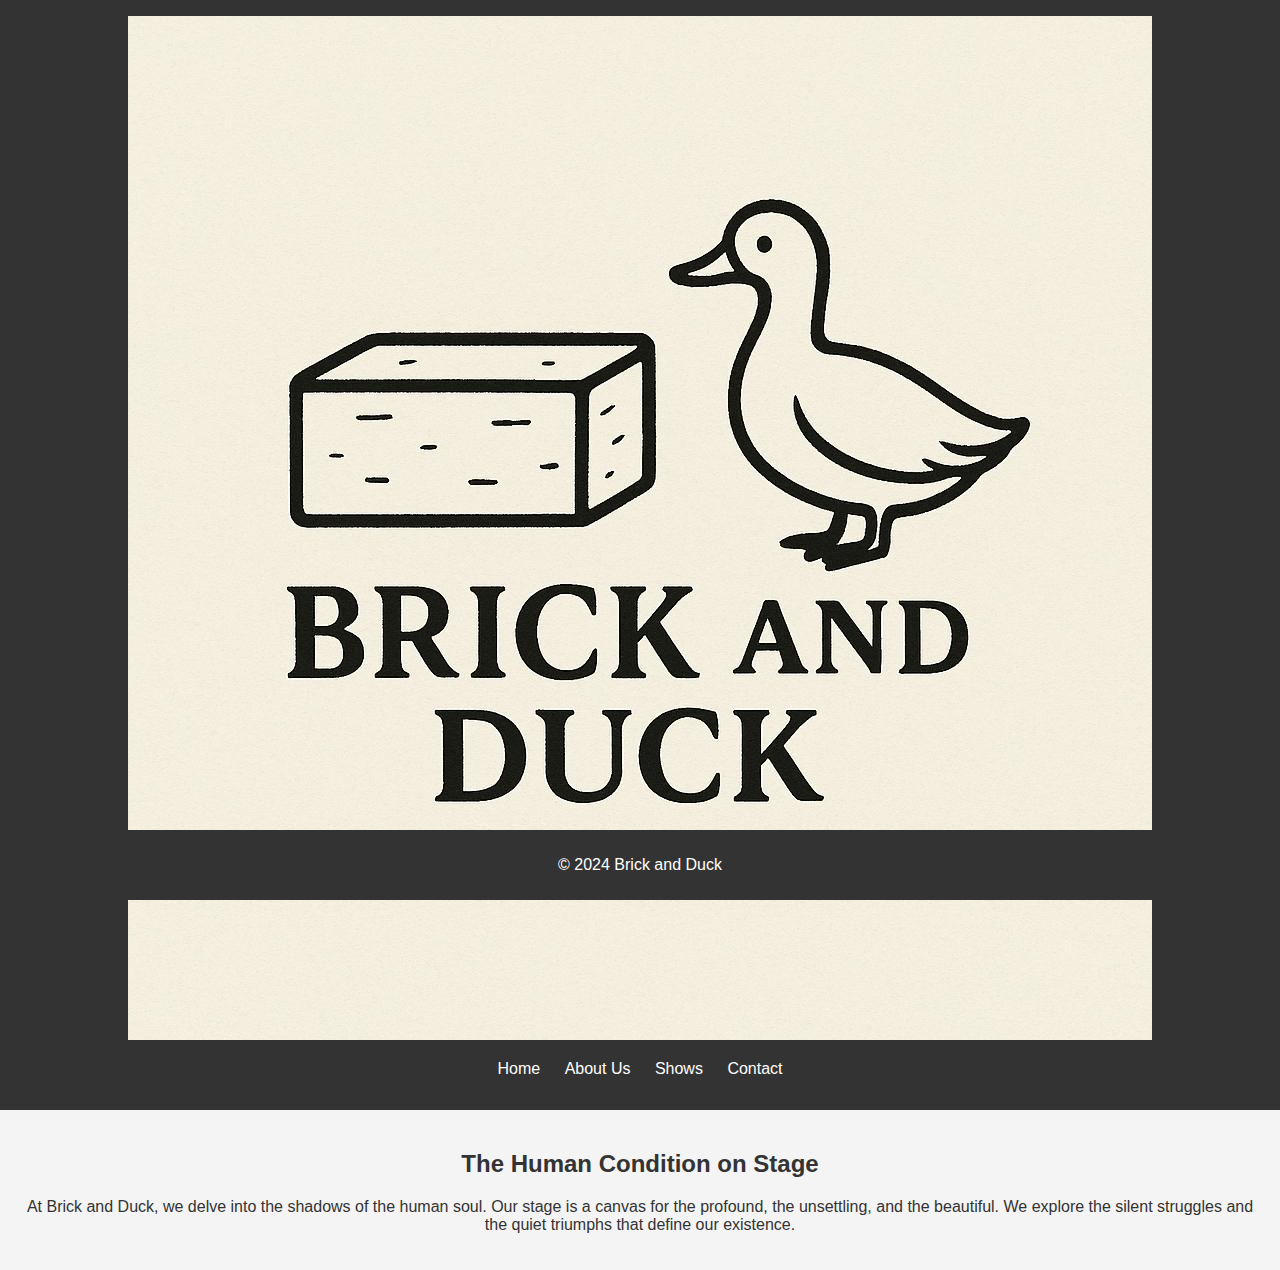
<file: index.html>
<!DOCTYPE html>
<html lang="en">
<head>
    <meta charset="UTF-8">
    <meta name="viewport" content="width=device-width, initial-scale=1.0">
    <title>Brick and Duck</title>
    <link rel="stylesheet" href="css/style.css">
</head>
<body>
    <header>
        <img src="images/logo.jpeg" alt="Brick and Duck Logo" id="logo">
        <nav>
            <ul>
                <li><a href="index.html">Home</a></li>
                <li><a href="about.html">About Us</a></li>
                <li><a href="shows.html">Shows</a></li>
                <li><a href="contact.html">Contact</a></li>
            </ul>
        </nav>
    </header>

    <main>
        <h2>The Human Condition on Stage</h2>
        <p>At Brick and Duck, we delve into the shadows of the human soul. Our stage is a canvas for the profound, the unsettling, and the beautiful. We explore the silent struggles and the quiet triumphs that define our existence.</p>
    </main>

    <footer>
        <p>&copy; 2024 Brick and Duck</p>
    </footer>
</body>
</html>
</file>
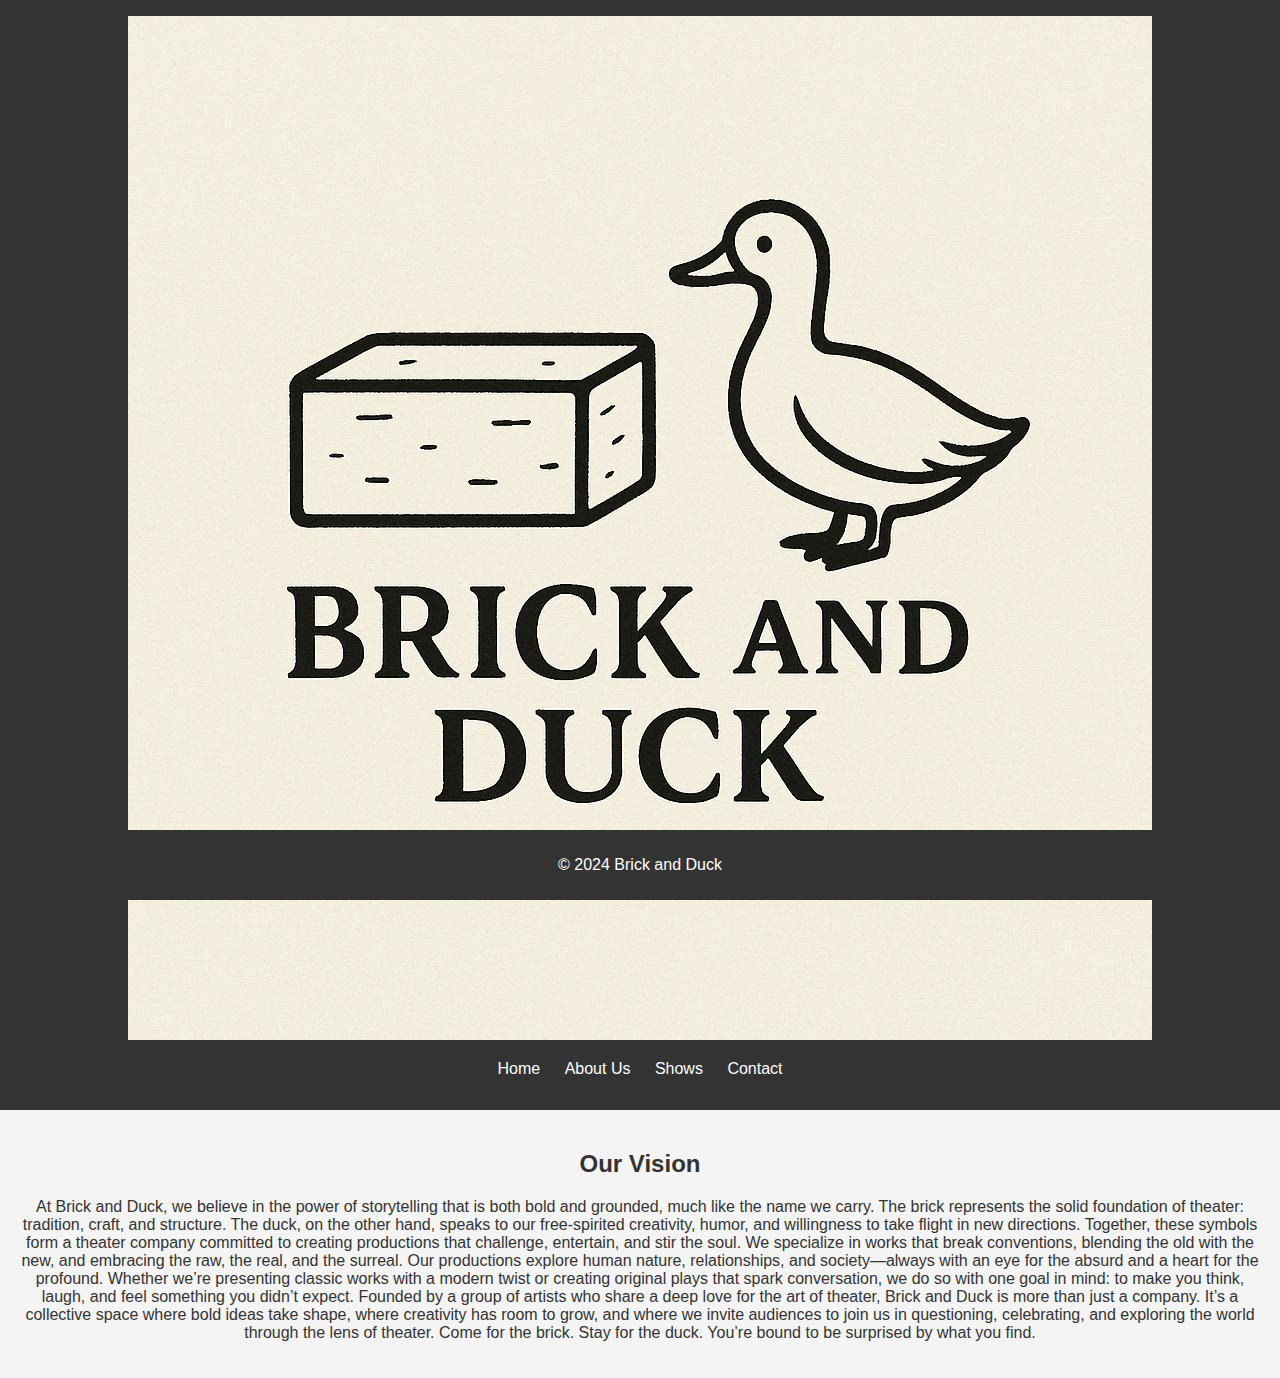
<file: about.html>
<!DOCTYPE html>
<html lang="en">
<head>
    <meta charset="UTF-8">
    <meta name="viewport" content="width=device-width, initial-scale=1.0">
    <title>About Us - Brick and Duck</title>
    <link rel="stylesheet" href="css/style.css">
</head>
<body>
    <header>
        <img src="images/logo.jpeg" alt="Brick and Duck Logo" id="logo">
        <nav>
            <ul>
                <li><a href="index.html">Home</a></li>
                <li><a href="about.html">About Us</a></li>
                <li><a href="shows.html">Shows</a></li>
                <li><a href="contact.html">Contact</a></li>
            </ul>
        </nav>
    </header>

    <main>
        <h2>Our Vision</h2>
        <p>At Brick and Duck, we believe in the power of storytelling that is both bold and grounded, much like the name we carry. The brick represents the solid foundation of theater: tradition, craft, and structure. The duck, on the other hand, speaks to our free-spirited creativity, humor, and willingness to take flight in new directions. Together, these symbols form a theater company committed to creating productions that challenge, entertain, and stir the soul.

We specialize in works that break conventions, blending the old with the new, and embracing the raw, the real, and the surreal. Our productions explore human nature, relationships, and society—always with an eye for the absurd and a heart for the profound. Whether we’re presenting classic works with a modern twist or creating original plays that spark conversation, we do so with one goal in mind: to make you think, laugh, and feel something you didn’t expect.

Founded by a group of artists who share a deep love for the art of theater, Brick and Duck is more than just a company. It’s a collective space where bold ideas take shape, where creativity has room to grow, and where we invite audiences to join us in questioning, celebrating, and exploring the world through the lens of theater. Come for the brick. Stay for the duck. You’re bound to be surprised by what you find.
</p>
    </main>

    <footer>
        <p>&copy; 2024 Brick and Duck</p>
    </footer>
</body>
</html>
</file>
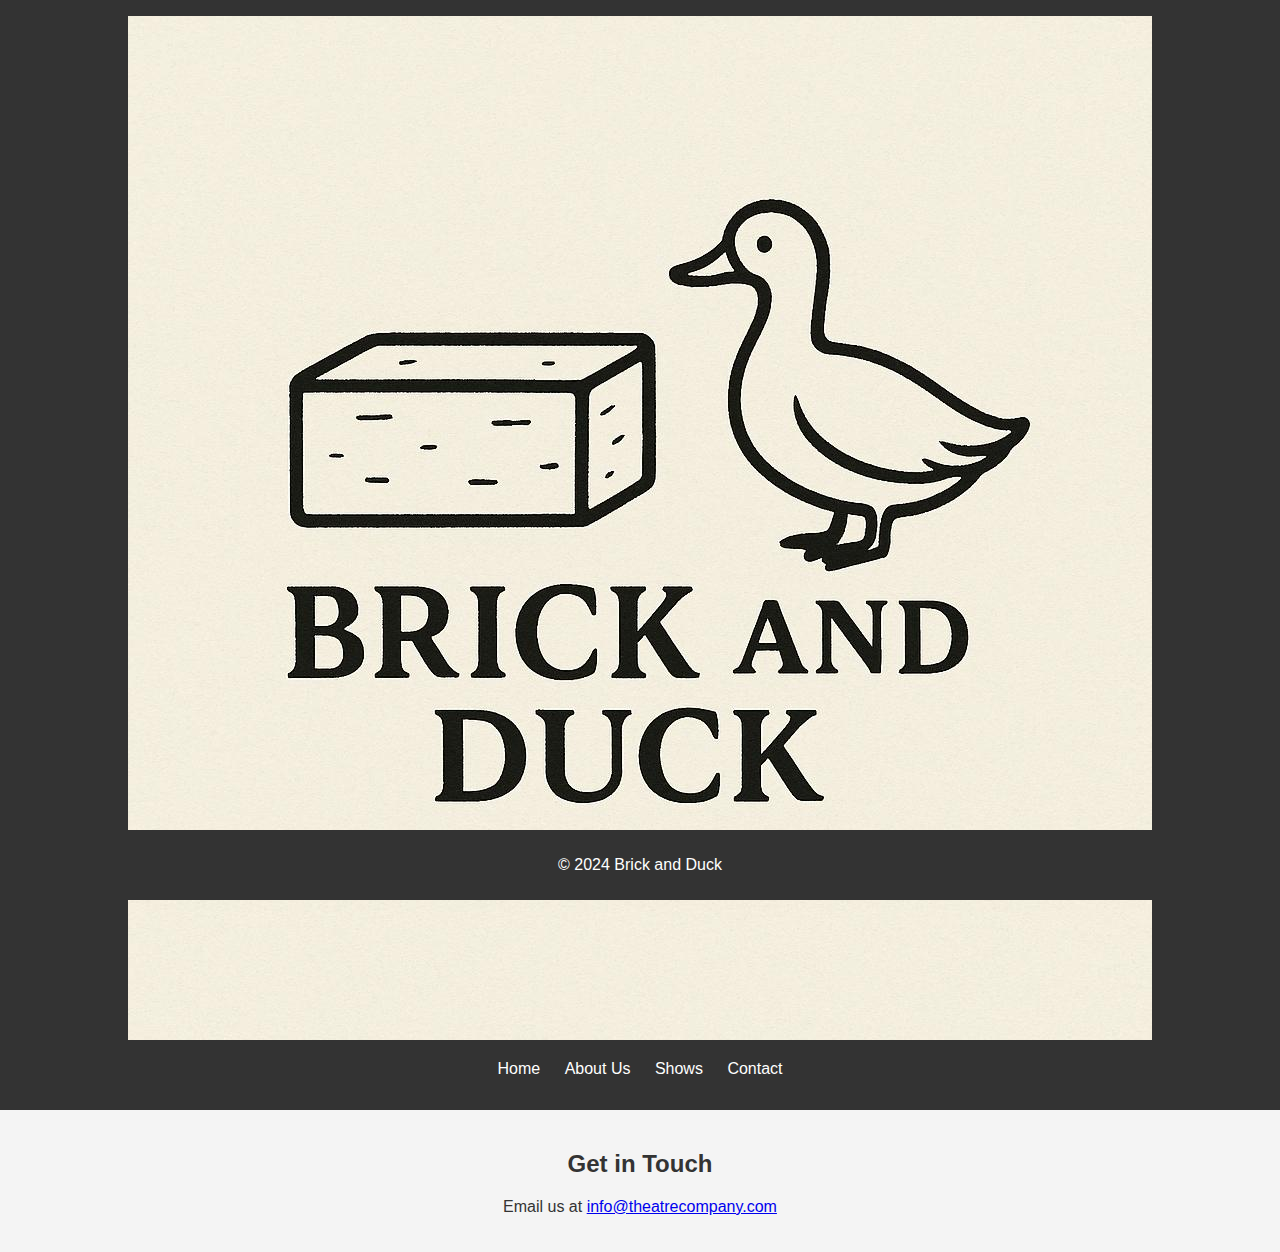
<file: contact.html>
<!DOCTYPE html>
<html lang="en">
<head>
    <meta charset="UTF-8">
    <meta name="viewport" content="width=device-width, initial-scale=1.0">
    <title>Contact Us - Brick and Duck</title>
    <link rel="stylesheet" href="css/style.css">
</head>
<body>
    <header>
        <img src="images/logo.jpeg" alt="Brick and Duck Logo" id="logo">
        <nav>
            <ul>
                <li><a href="index.html">Home</a></li>
                <li><a href="about.html">About Us</a></li>
                <li><a href="shows.html">Shows</a></li>
                <li><a href="contact.html">Contact</a></li>
            </ul>
        </nav>
    </header>

    <main>
        <h2>Get in Touch</h2>
        <p>Email us at <a href="mailto:info@theatrecompany.com">info@theatrecompany.com</a></p>
    </main>

    <footer>
        <p>&copy; 2024 Brick and Duck</p>
    </footer>
</body>
</html>
</file>
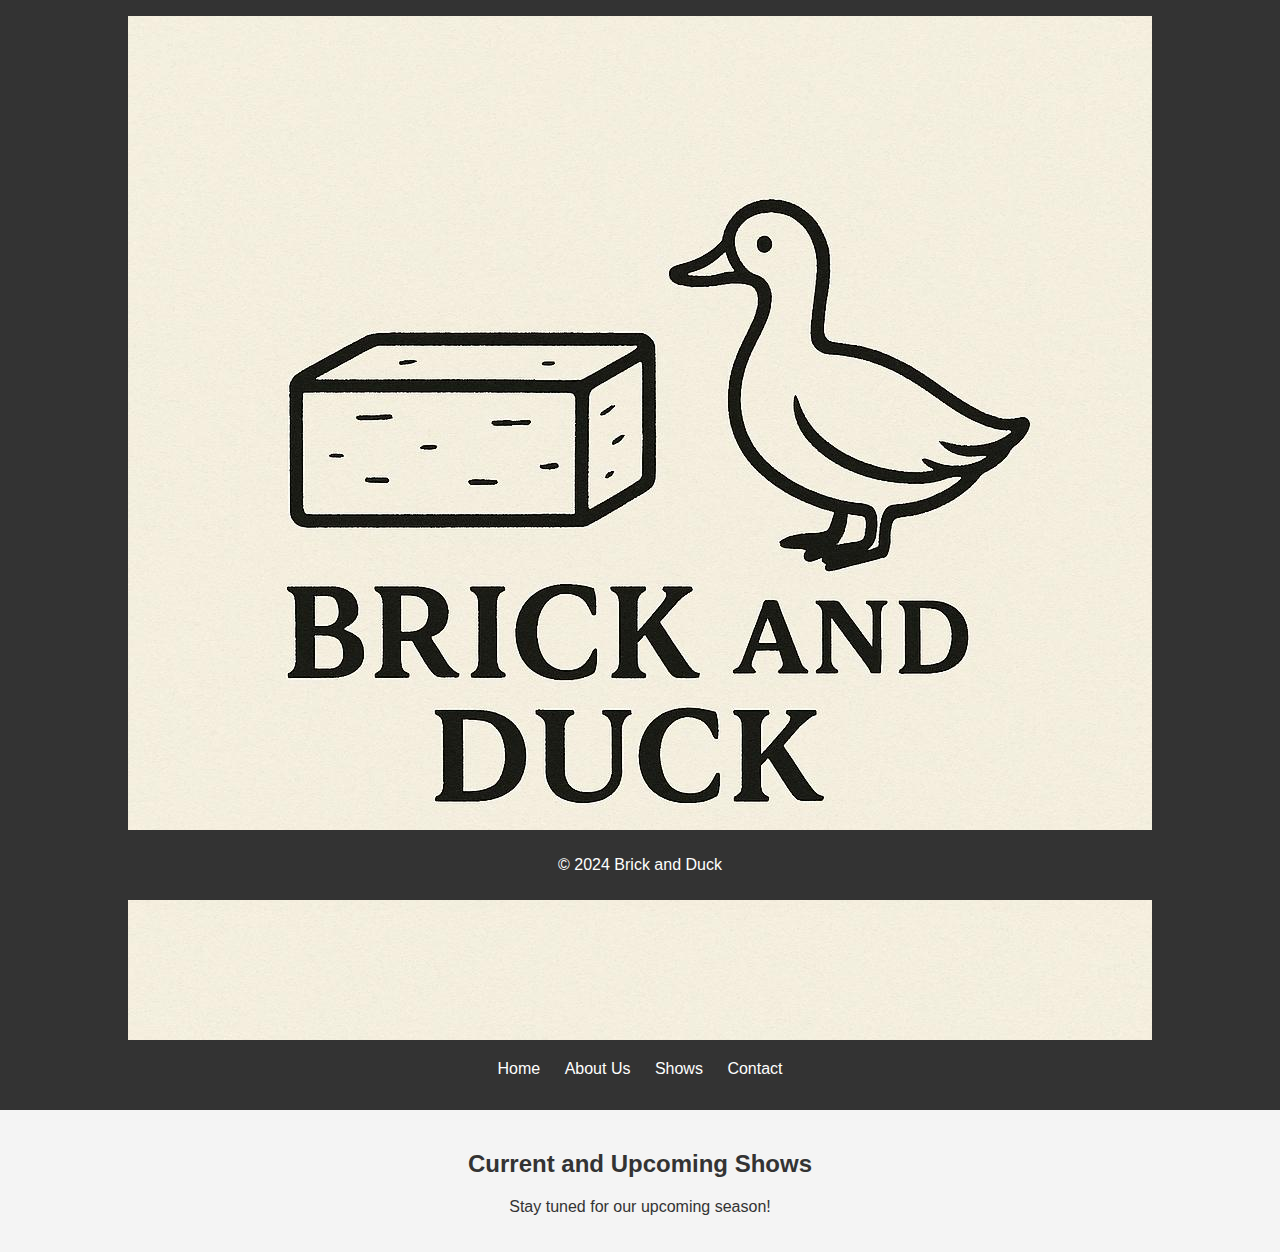
<file: shows.html>
<!DOCTYPE html>
<html lang="en">
<head>
    <meta charset="UTF-8">
    <meta name="viewport" content="width=device-width, initial-scale=1.0">
    <title>Our Shows - Brick and Duck</title>
    <link rel="stylesheet" href="css/style.css">
</head>
<body>
    <header>
        <img src="images/logo.jpeg" alt="Brick and Duck Logo" id="logo">
        <nav>
            <ul>
                <li><a href="index.html">Home</a></li>
                <li><a href="about.html">About Us</a></li>
                <li><a href="shows.html">Shows</a></li>
                <li><a href="contact.html">Contact</a></li>
            </ul>
        </nav>
    </header>

    <main>
        <h2>Current and Upcoming Shows</h2>
        <p>Stay tuned for our upcoming season!</p>
    </main>

    <footer>
        <p>&copy; 2024 Brick and Duck</p>
    </footer>
</body>
</html>
</file>
<file: css/style.css>
body {
    font-family: sans-serif;
    margin: 0;
    padding: 0;
    background-color: #f4f4f4;
    color: #333;
}

header {
    background-color: #333;
    color: #fff;
    padding: 1rem 0;
    text-align: center;
}

header h1 {
    margin: 0;
}

nav ul {
    padding: 0;
    list-style: none;
}

nav ul li {
    display: inline;
    margin: 0 10px;
}

nav a {
    color: #fff;
    text-decoration: none;
}

main {
    padding: 20px;
    text-align: center;
}

footer {
    background-color: #333;
    color: #fff;
    text-align: center;
    padding: 10px 0;
    position: absolute;
    bottom: 0;
    width: 100%;
}
</file>
